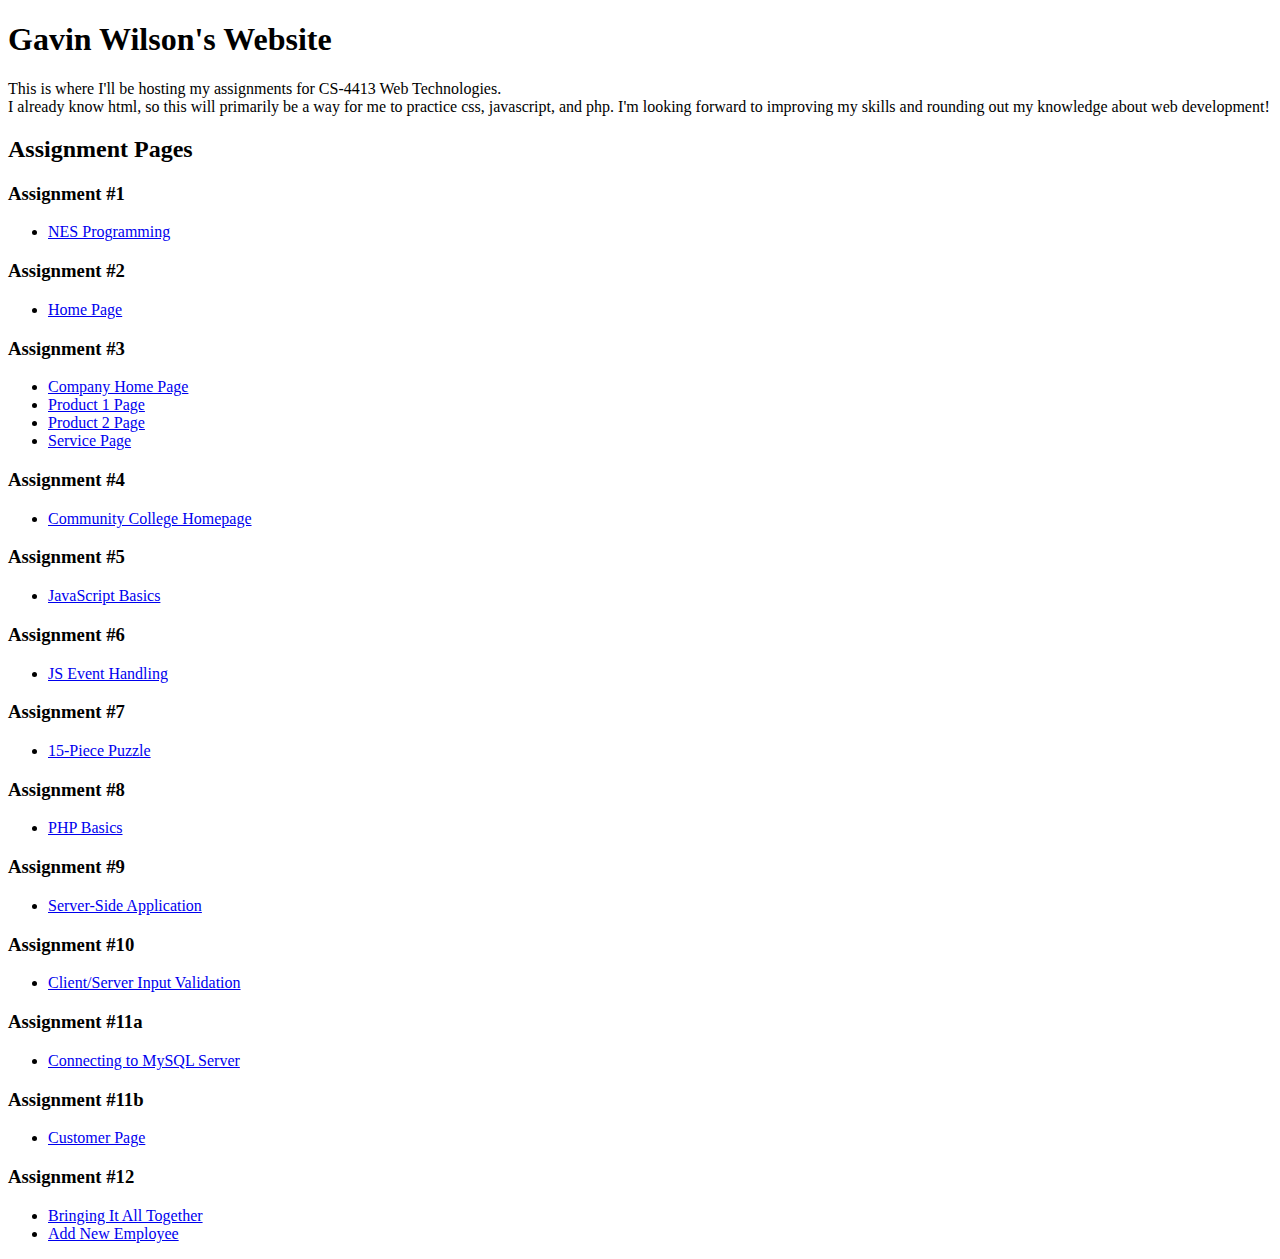
<file: Personal Website/html/index.html>
<!DOCTYPE html>
<html lang="en-US">
  <head>
    <meta charset="utf-8"/>
    <meta name="author" content="Gavin Wilson"/>
    <meta name="description" content="My website's home page"/>
    <title>Gavin Wilson - sch748</title>
  </head>
  <body>
    <h1>Gavin Wilson's Website</h1>
    <p>
      This is where I'll be hosting my assignments for CS-4413 Web Technologies.<br/>
      I already know html, so this will primarily be a way for me to practice css, javascript, and php.
      I'm looking forward to improving my skills and rounding out my knowledge about web development!
    </p>
    <h2>Assignment Pages</h2>
    <h3>Assignment #1</h3>
    <ul>
      <li><a href="hw01/index.html">NES Programming</a></li>
    </ul>
    <h3>Assignment #2</h3>
    <ul>
      <li><a href="index.html">Home Page</a></li>
    </ul>
    <h3>Assignment #3</h3>
    <ul>
      <li><a href="hw03/index.html">Company Home Page</a></li>
      <li><a href="hw03/products/wingcapos/index.html">Product 1 Page</a></li>
      <li><a href="hw03/products/mserieshw/index.html">Product 2 Page</a></li>
      <li><a href="hw03/services/consulting/index.html">Service Page</a></li>
    </ul>
    <h3>Assignment #4</h3>
    <ul>
      <li><a href="hw04/index.html">Community College Homepage</a></li>
    </ul>
    <h3>Assignment #5</h3>
    <ul>
      <li><a href="hw05/index.html">JavaScript Basics</a></li>
    </ul>
    <h3>Assignment #6</h3>
    <ul>
      <li><a href="hw06/index.html">JS Event Handling</a></li>
    </ul>
    <h3>Assignment #7</h3>
    <ul>
      <li><a href="hw07/index.html">15-Piece Puzzle</a></li>
    </ul>
    <h3>Assignment #8</h3>
    <ul>
      <li><a href="hw08/index.php">PHP Basics</a></li>
    </ul>
    <h3>Assignment #9</h3>
    <ul>
      <li><a href="hw09/index.php">Server-Side Application</a></li>
    </ul>
    <h3>Assignment #10</h3>
    <ul>
      <li><a href="hw10/index.php">Client/Server Input Validation</a></li>
    </ul>
    <h3>Assignment #11a</h3>
    <ul>
      <li><a href="hw11/partone.php">Connecting to MySQL Server</a></li>
    </ul>
    <h3>Assignment #11b</h3>
    <ul>
      <li><a href="hw11/index.php">Customer Page</a></li>
    </ul>
    <h3>Assignment #12</h3>
    <ul>
      <li><a href="hw12/index.php">Bringing It All Together</a></li>
      <li><a href="hw12/new.php">Add New Employee</a></li>
    </ul>
  </body>
</html>
</file>
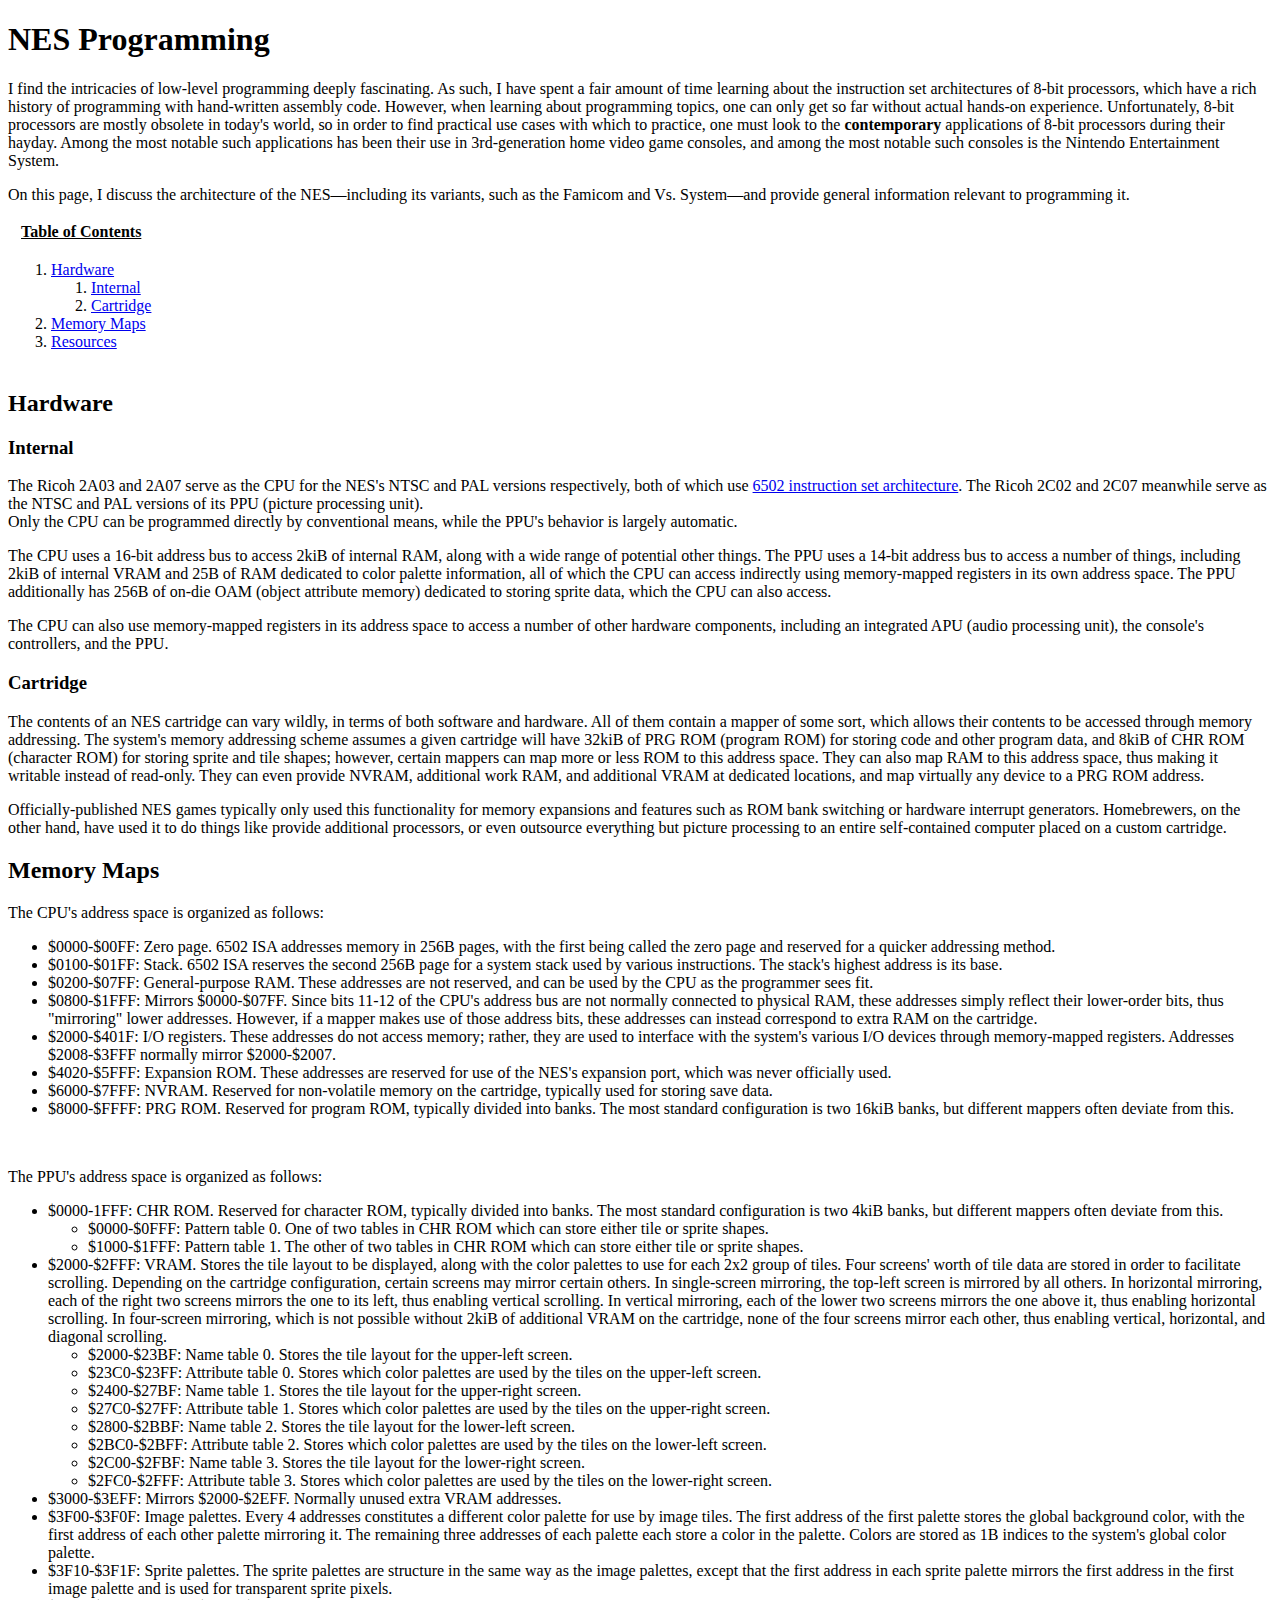
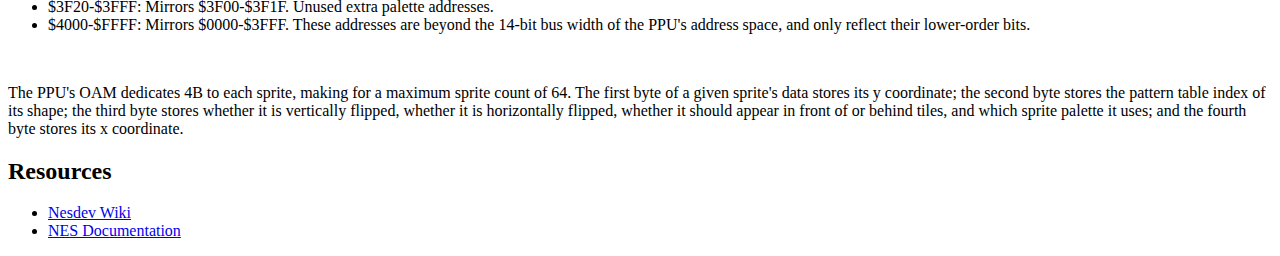
<file: Personal Website/html/hw01/index.html>
<!DOCTYPE html>
<html lang="en-US">
  <head>
    <meta charset="utf-8"/>
    <meta name="author" content="Gavin Wilson"/>
    <meta name="description" content="A webpage about Nintendo Entertainment System programming"/>
    <meta name="keywords" content="NES, Famicom, 8-bit, programming, games"/>
    <title>NES Programming</title>
  </head>
  <body>
    <h1>NES Programming</h1>
    <p>I find the intricacies of low-level programming deeply fascinating. As such, I have spent a fair amount of time learning about the instruction set architectures of 8-bit processors, which have a rich history of programming with hand-written assembly code. However, when learning about programming topics, one can only get so far without actual hands-on experience. Unfortunately, 8-bit processors are mostly obsolete in today's world, so in order to find practical use cases with which to practice, one must look to the <b>contemporary</b> applications of 8-bit processors during their hayday. Among the most notable such applications has been their use in 3rd-generation home video game consoles, and among the most notable such consoles is the Nintendo Entertainment System.</p>
    <p>On this page, I discuss the architecture of the NES—including its variants, such as the Famicom and Vs. System—and provide general information relevant to programming it.</p>
    <table>
      <tr>
        <th><u>Table of Contents</u></th>
      </tr>
      <tr>
        <td>
          <ol>
            <li>
              <a href="#hardware">Hardware</a>
              <ol>
                <li>
                  <a href="#internal">Internal</a>
                </li>
                <li>
                  <a href="#cartridge">Cartridge</a>
                </li>
              </ol>
            </li>
            <li>
              <a href="#memory_maps">Memory Maps</a>
            </li>
            <li>
              <a href="#resources">Resources</a>
            </li>
          </ol>
        </td>
      </tr>
    </table>
    <h2 id="hardware">Hardware</h2>
    <h3 id="internal">Internal</h3>
    <p>The Ricoh 2A03 and 2A07 serve as the CPU for the NES's NTSC and PAL versions respectively, both of which use <a href="https://www.wikipedia.org/wiki/MOS_Technology_6502">6502 instruction set architecture</a>. The Ricoh 2C02 and 2C07 meanwhile serve as the NTSC and PAL versions of its PPU (picture processing unit).<br/>Only the CPU can be programmed directly by conventional means, while the PPU's behavior is largely automatic.</p>
    <p>The CPU uses a 16-bit address bus to access 2kiB of internal RAM, along with a wide range of potential other things. The PPU uses a 14-bit address bus to access a number of things, including 2kiB of internal VRAM and 25B of RAM dedicated to color palette information, all of which the CPU can access indirectly using memory-mapped registers in its own address space. The PPU additionally has 256B of on-die OAM (object attribute memory) dedicated to storing sprite data, which the CPU can also access.</p>
    <p>The CPU can also use memory-mapped registers in its address space to access a number of other hardware components, including an integrated APU (audio processing unit), the console's controllers, and the PPU.</p>
    <h3 id="cartridge">Cartridge</h3>
    <p>The contents of an NES cartridge can vary wildly, in terms of both software and hardware. All of them contain a mapper of some sort, which allows their contents to be accessed through memory addressing. The system's memory addressing scheme assumes a given cartridge will have 32kiB of PRG ROM (program ROM) for storing code and other program data, and 8kiB of CHR ROM (character ROM) for storing sprite and tile shapes; however, certain mappers can map more or less ROM to this address space. They can also map RAM to this address space, thus making it writable instead of read-only. They can even provide NVRAM, additional work RAM, and additional VRAM at dedicated locations, and map virtually any device to a PRG ROM address.</p>
    <p>Officially-published NES games typically only used this functionality for memory expansions and features such as ROM bank switching or hardware interrupt generators. Homebrewers, on the other hand, have used it to do things like provide additional processors, or even outsource everything but picture processing to an entire self-contained computer placed on a custom cartridge.</p>
    <h2 id="memory_maps">Memory Maps</h2>
    <p>The CPU's address space is organized as follows:</p>
    <ul>
      <li>$0000-$00FF: Zero page. 6502 ISA addresses memory in 256B pages, with the first being called the zero page and reserved for a quicker addressing method.</li>
      <li>$0100-$01FF: Stack. 6502 ISA reserves the second 256B page for a system stack used by various instructions. The stack's highest address is its base.</li>
      <li>$0200-$07FF: General-purpose RAM. These addresses are not reserved, and can be used by the CPU as the programmer sees fit.</li>
      <li>$0800-$1FFF: Mirrors $0000-$07FF. Since bits 11-12 of the CPU's address bus are not normally connected to physical RAM, these addresses simply reflect their lower-order bits, thus "mirroring" lower addresses. However, if a mapper makes use of those address bits, these addresses can instead correspond to extra RAM on the cartridge.</li>
      <li>$2000-$401F: I/O registers. These addresses do not access memory; rather, they are used to interface with the system's various I/O devices through memory-mapped registers. Addresses $2008-$3FFF normally mirror $2000-$2007.</li>
      <li>$4020-$5FFF: Expansion ROM. These addresses are reserved for use of the NES's expansion port, which was never officially used.</li>
      <li>$6000-$7FFF: NVRAM. Reserved for non-volatile memory on the cartridge, typically used for storing save data.</li>
      <li>$8000-$FFFF: PRG ROM. Reserved for program ROM, typically divided into banks. The most standard configuration is two 16kiB banks, but different mappers often deviate from this.</li>
    </ul>
    <br/>
    <p>The PPU's address space is organized as follows:</p>
    <ul>
      <li>$0000-1FFF: CHR ROM. Reserved for character ROM, typically divided into banks. The most standard configuration is two 4kiB banks, but different mappers often deviate from this.
        <ul>
          <li>$0000-$0FFF: Pattern table 0. One of two tables in CHR ROM which can store either tile or sprite shapes.</li>
          <li>$1000-$1FFF: Pattern table 1. The other of two tables in CHR ROM which can store either tile or sprite shapes.</li>
        </ul>
      </li>
      <li>$2000-$2FFF: VRAM. Stores the tile layout to be displayed, along with the color palettes to use for each 2x2 group of tiles. Four screens' worth of tile data are stored in order to facilitate scrolling. Depending on the cartridge configuration, certain screens may mirror certain others. In single-screen mirroring, the top-left screen is mirrored by all others. In horizontal mirroring, each of the right two screens mirrors the one to its left, thus enabling vertical scrolling. In vertical mirroring, each of the lower two screens mirrors the one above it, thus enabling horizontal scrolling. In four-screen mirroring, which is not possible without 2kiB of additional VRAM on the cartridge, none of the four screens mirror each other, thus enabling vertical, horizontal, and diagonal scrolling.
        <ul>
          <li>$2000-$23BF: Name table 0. Stores the tile layout for the upper-left screen.</li>
          <li>$23C0-$23FF: Attribute table 0. Stores which color palettes are used by the tiles on the upper-left screen.</li>
          <li>$2400-$27BF: Name table 1. Stores the tile layout for the upper-right screen.</li>
          <li>$27C0-$27FF: Attribute table 1. Stores which color palettes are used by the tiles on the upper-right screen.</li>
          <li>$2800-$2BBF: Name table 2. Stores the tile layout for the lower-left screen.</li>
          <li>$2BC0-$2BFF: Attribute table 2. Stores which color palettes are used by the tiles on the lower-left screen.</li>
          <li>$2C00-$2FBF: Name table 3. Stores the tile layout for the lower-right screen.</li>
          <li>$2FC0-$2FFF: Attribute table 3. Stores which color palettes are used by the tiles on the lower-right screen.</li>
        </ul>
      </li>
      <li>$3000-$3EFF: Mirrors $2000-$2EFF. Normally unused extra VRAM addresses.</li>
      <li>$3F00-$3F0F: Image palettes. Every 4 addresses constitutes a different color palette for use by image tiles. The first address of the first palette stores the global background color, with the first address of each other palette mirroring it. The remaining three addresses of each palette each store a color in the palette. Colors are stored as 1B indices to the system's global color palette.</li>
      <li>$3F10-$3F1F: Sprite palettes. The sprite palettes are structure in the same way as the image palettes, except that the first address in each sprite palette mirrors the first address in the first image palette and is used for transparent sprite pixels.</li>
      <li>$3F20-$3FFF: Mirrors $3F00-$3F1F. Unused extra palette addresses.</li>
      <li>$4000-$FFFF: Mirrors $0000-$3FFF. These addresses are beyond the 14-bit bus width of the PPU's address space, and only reflect their lower-order bits.</li>
    </ul>
    <br/>
    <p>The PPU's OAM dedicates 4B to each sprite, making for a maximum sprite count of 64. The first byte of a given sprite's data stores its y coordinate; the second byte stores the pattern table index of its shape; the third byte stores whether it is vertically flipped, whether it is horizontally flipped, whether it should appear in front of or behind tiles, and which sprite palette it uses; and the fourth byte stores its x coordinate.</p>
    <h2 id="resources">Resources</h2>
    <ul>
      <li>
        <a href="https://www.nesdev.org/wiki/Nesdev_Wiki">Nesdev Wiki</a>
      </li>
      <li>
        <a href="https://www.nesdev.org/NESDoc.pdf">NES Documentation</a>
      </li>
    </ul>
  </body>
</html>
</file>
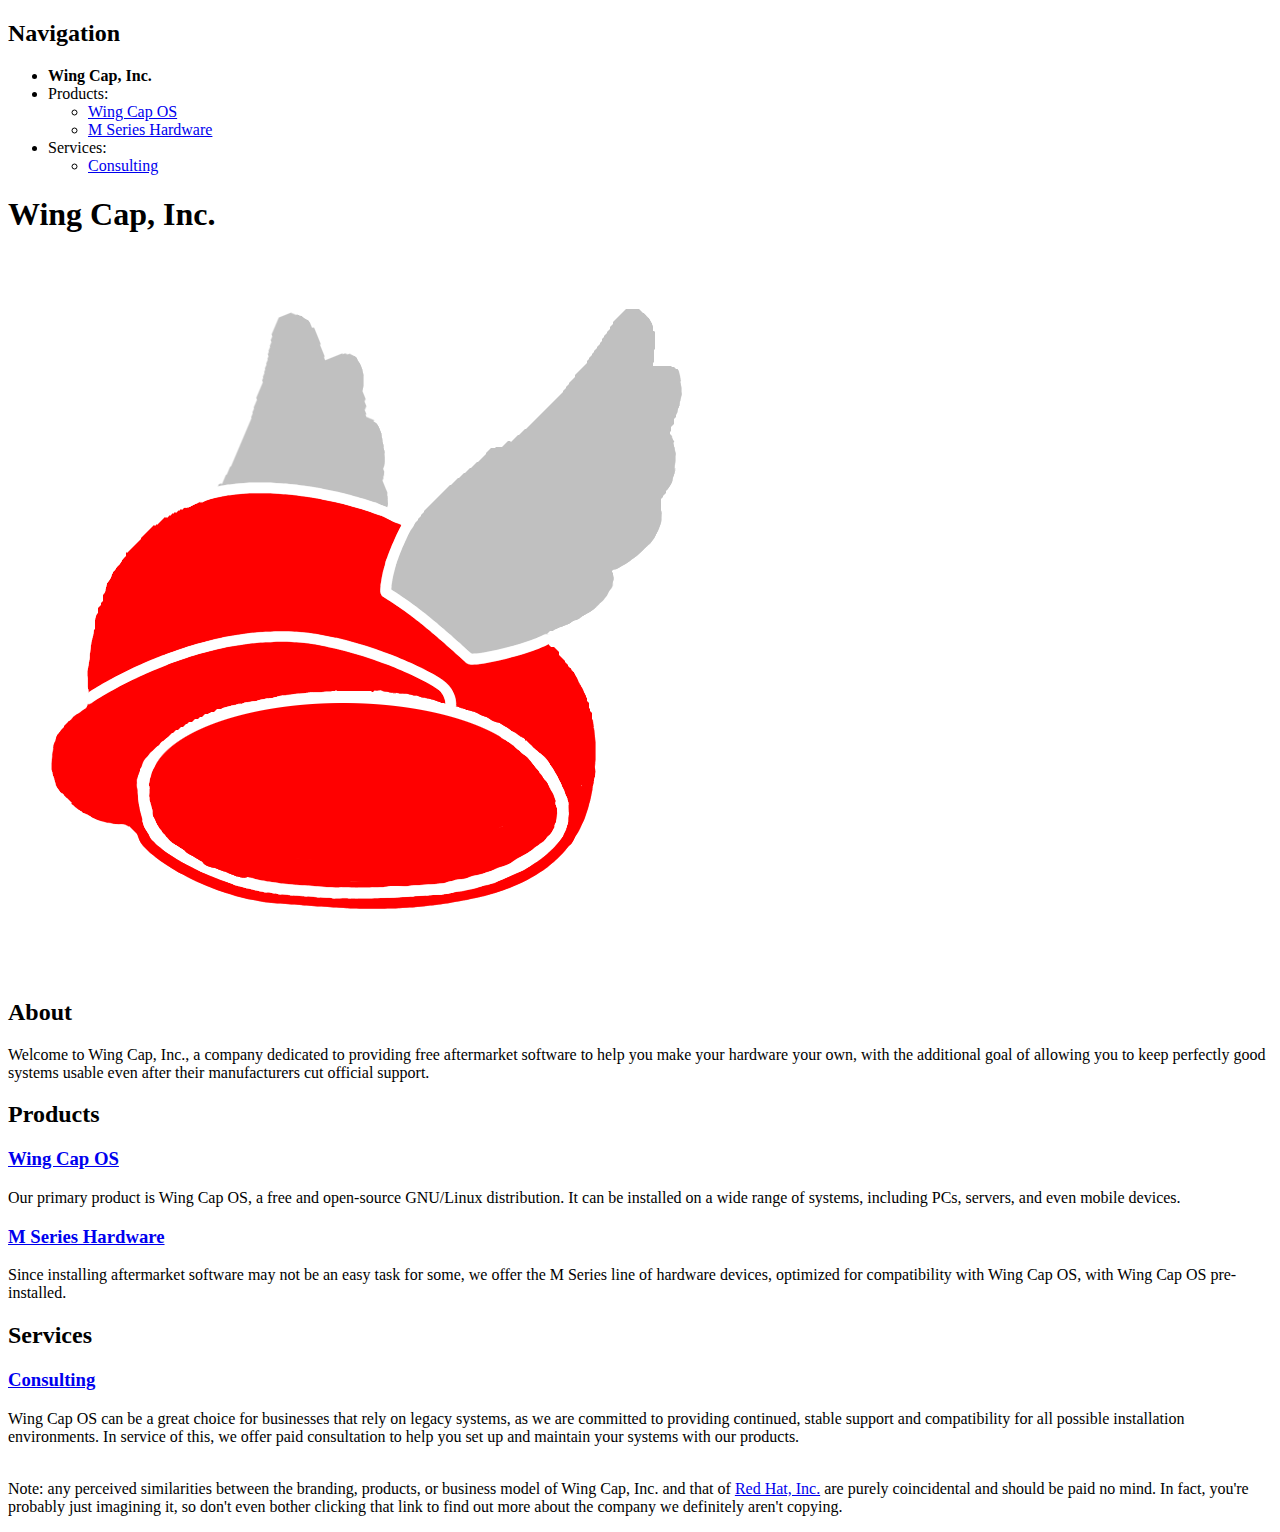
<file: Personal Website/html/hw03/index.html>
<!DOCTYPE html>
<html lang="en-US">
  <head>
    <meta charset="utf-8"/>
    <meta name="author" content="Gavin Wilson"/>
    <meta name="description" content="The home page for Wing Cap, Inc."/>
    <title>Wing Cap, Inc.</title>
  </head>
  <body>
    <h2>Navigation</h2>
    <ul>
      <li><b>Wing Cap, Inc.</b></li>
      <li>
        Products:
        <ul>
          <li><a href="products/wingcapos/">Wing Cap OS</a></li>
          <li><a href="products/mserieshw/">M Series Hardware</a></li>
        </ul>
      </li>
      <li>
        Services:
        <ul>
          <li><a href="services/consulting/">Consulting</a></li>
        </ul>
      </li>
    </ul>
    <h1>Wing Cap, Inc.</h1>
    <img src="images/wingcapinc.png" alt="The logo for Wing Cap, Inc., a red stencil of a newsboy cap with wings"/>
    <h2>About</h2>
    <p>
    Welcome to Wing Cap, Inc., a company dedicated to providing free aftermarket software
    to help you make your hardware your own, with the additional goal of allowing you to
    keep perfectly good systems usable even after their manufacturers cut official
    support.
    </p>
    <h2>Products</h2>
    <h3><a href="products/wingcapos/">Wing Cap OS</a></h3>
    <p>
    Our primary product is Wing Cap OS, a free and open-source GNU/Linux distribution.
    It can be installed on a wide range of systems, including PCs, servers, and even
    mobile devices.
    </p>
    <h3><a href="products/mserieshw/">M Series Hardware</a></h3>
    <p>
    Since installing aftermarket software may not be an easy task for some, we offer the M
    Series line of hardware devices, optimized for compatibility with Wing Cap OS, with
    Wing Cap OS pre-installed.
    </p>
    <h2>Services</h2>
    <h3><a href="services/consulting/">Consulting</a></h3>
    <p>
    Wing Cap OS can be a great choice for businesses that rely on legacy systems, as we
    are committed to providing continued, stable support and compatibility for all
    possible installation environments. In service of this, we offer paid consultation to
    help you set up and maintain your systems with our products.
    </p>
    <p>
    <br/>
    Note: any perceived similarities between the branding, products, or business model of
    Wing Cap, Inc. and that of <a href="https://www.youtube.com/watch?v=dQw4w9WgXcQ"
    target="_blank">Red Hat, Inc.</a> are purely coincidental and should be paid no mind.
    In fact, you're probably just imagining it, so don't even bother clicking that link to
    find out more about the company we definitely aren't copying.
    </p>
    <!--
      Clarification: the company is very defensive about their unoriginality (I made up
      Wing Cap based on Red Hat with a few elements of a project called postmarketOS
      sprinkled in) and wants to mess with those who would compare them to others; the
      external page linked above is of relevance to the company in that it fulfills this
      purpose.
    -->
  </body>
</html>
</file>
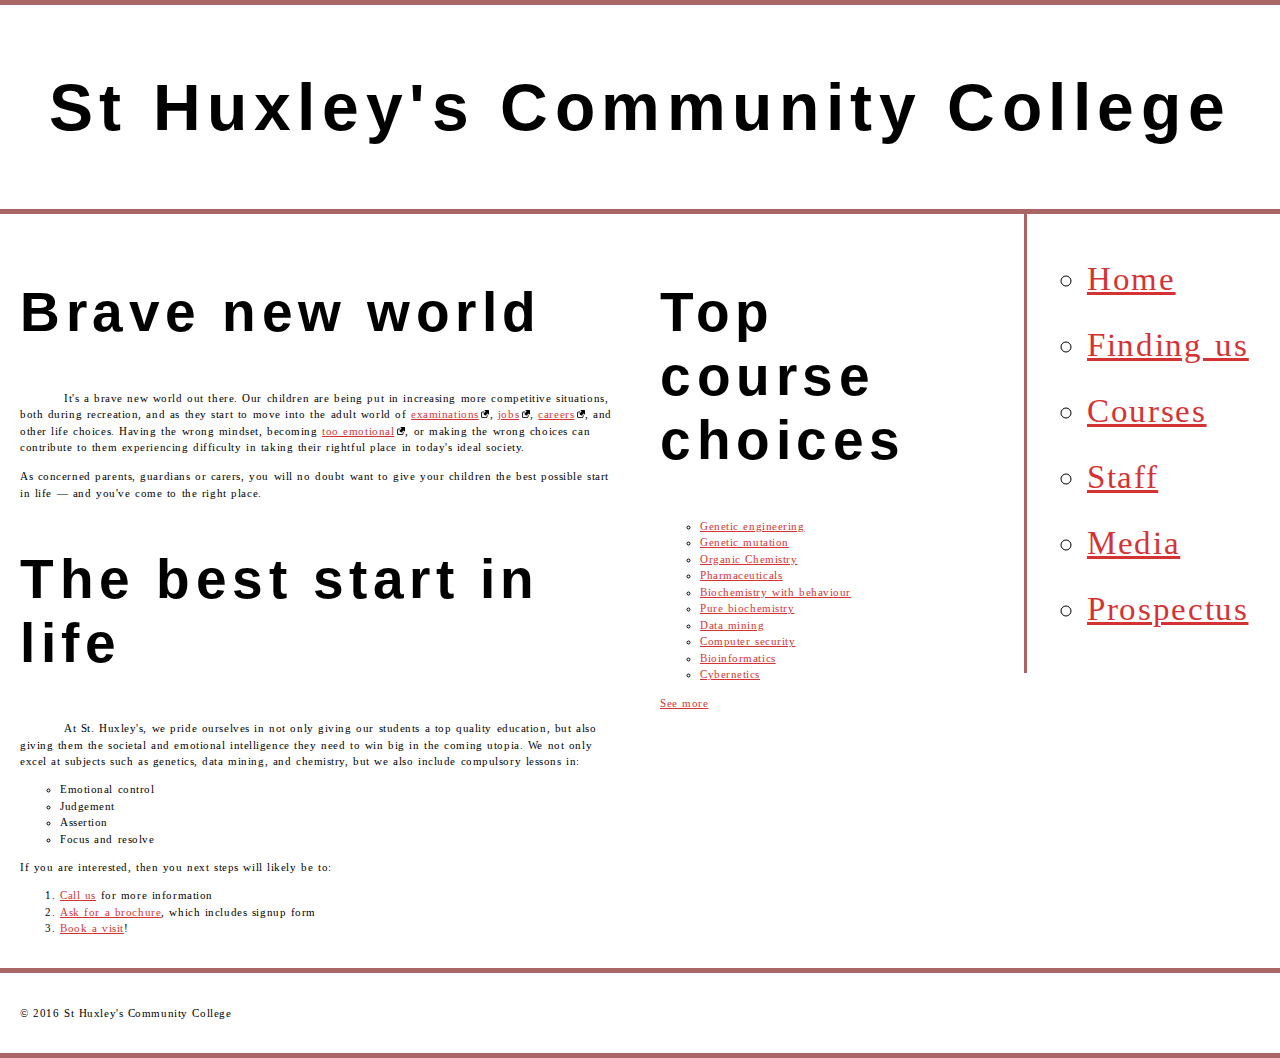
<file: Personal Website/html/hw04/index.html>
<!DOCTYPE html>
<html lang="en-US">
  <head>
    <meta charset="utf-8">
    <meta name="viewport" content="width=device-width">
    <title>St Huxley's Community College</title>
    <link href="style.css" type="text/css" rel="stylesheet">
  </head>
  <body>

  <header>
    <h1>St Huxley's Community College</h1>
  </header>

  <section>
      <h2>Brave new world</h2>

      <p>It's a brave new world out there. Our children are being put in increasing more competitive situations, both during recreation, and as they start to move into the adult world of <a href="https://en.wikipedia.org/wiki/Examination">examinations</a>, <a href="https://en.wikipedia.org/wiki/Jobs">jobs</a>, <a href="https://en.wikipedia.org/wiki/Career">careers</a>, and other life choices. Having the wrong mindset, becoming <a href="https://en.wikipedia.org/wiki/Emotion">too emotional</a>, or making the wrong choices can contribute to them experiencing difficulty in taking their rightful place in today's ideal society.</p>

      <p>As concerned parents, guardians or carers, you will no doubt want to give your children the best possible start in life — and you've come to the right place.</p>

      <h2>The best start in life</h2>

      <p>At St. Huxley's, we pride ourselves in not only giving our students a top quality education, but also giving them the societal and emotional intelligence they need to win big in the coming utopia. We not only excel at subjects such as genetics, data mining, and chemistry, but we also include compulsory lessons in:</p>

      <ul>
        <li>Emotional control</li>
        <li>Judgement</li>
        <li>Assertion</li>
        <li>Focus and resolve</li>
      </ul>

      <p>If you are interested, then you next steps will likely be to:</p>
      
      <ol>
        <li><a href="#">Call us</a> for more information</li>
        <li><a href="#">Ask for a brochure</a>, which includes signup form</li>
        <li><a href="#">Book a visit</a>!</li>
      </ol>
  </section>

  <aside>

    <h2>Top course choices</h2>

    <ul>
      <li><a href="#">Genetic engineering</a></li>
      <li><a href="#">Genetic mutation</a></li>
      <li><a href="#">Organic Chemistry</a></li>
      <li><a href="#">Pharmaceuticals</a></li>
      <li><a href="#">Biochemistry with behaviour</a></li>
      <li><a href="#">Pure biochemistry</a></li>
      <li><a href="#">Data mining</a></li>
      <li><a href="#">Computer security</a></li>
      <li><a href="#">Bioinformatics</a></li>
      <li><a href="#">Cybernetics</a></li>
    </ul>

    <p><a href="#">See more</a></p>

  </aside>

  <nav>

    <ul>
      <li><a href="#">Home</a></li>
      <li><a href="#">Finding us</a></li>
      <li><a href="#">Courses</a></li>
      <li><a href="#">Staff</a></li>
      <li><a href="#">Media</a></li>
      <li><a href="#">Prospectus</a></li>
    </ul>

  </nav>

  <footer>

    <p>&copy; 2016 St Huxley's Community College</p>

  </footer>

  </body>
</html>
</file>
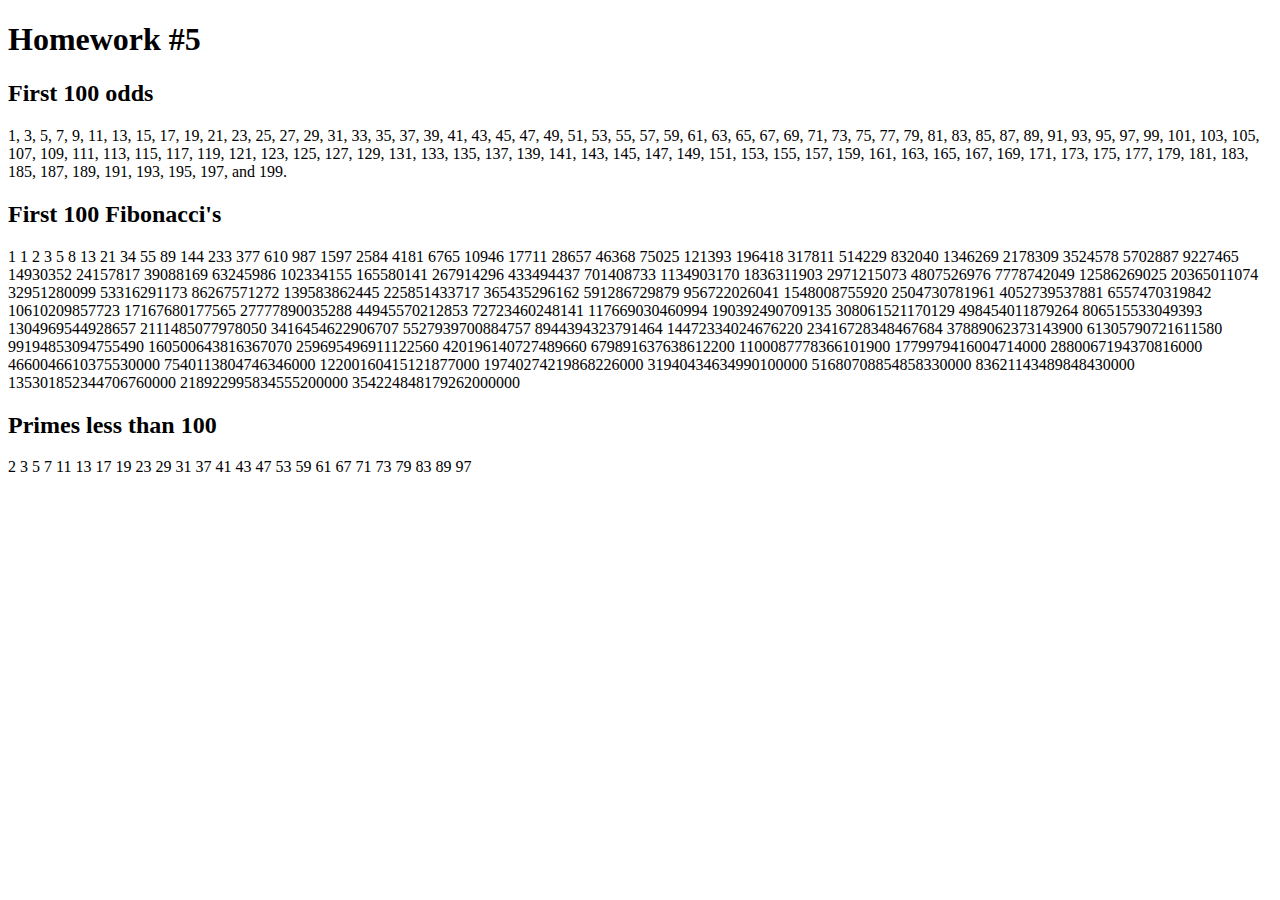
<file: Personal Website/html/hw05/index.html>
<!DOCTYPE html>
<html>
  <head>
    <title>Homework #5</title>
  </head>
  <body>
    <h1>Homework #5</h1>
    <h2>First 100 odds</h2>
    <p id="odds"></p>
    <h2>First 100 Fibonacci's</h2>
    <p id="fibo"></p>
    <h2>Primes less than 100</h2>
    <p id="primes"></p>
    <script src="hw05.js"></script>
  </body>
</html>
</file>
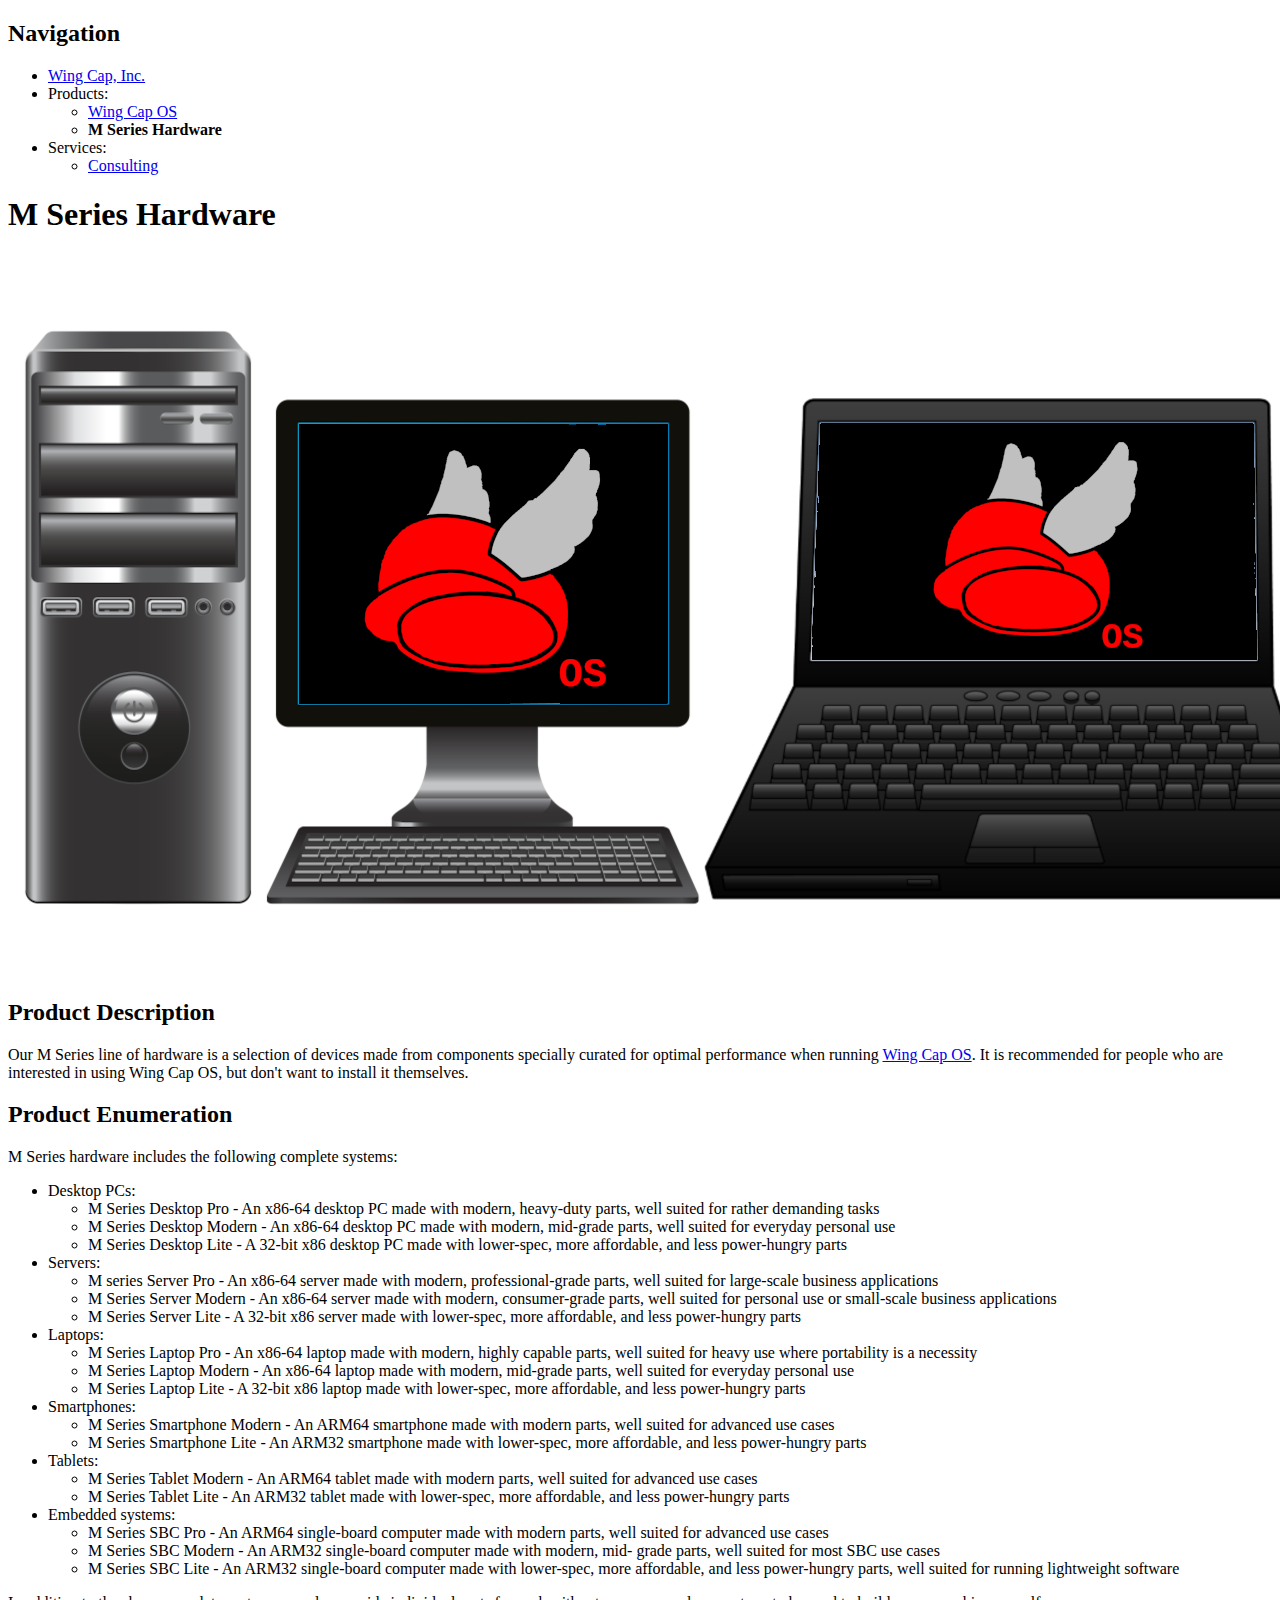
<file: Personal Website/html/hw03/products/mserieshw/index.html>
<!DOCTYPE html>
<html lang="en-US">
  <head>
    <meta charset="utf-8"/>
    <meta name="author" content="Gavin Wilson"/>
    <meta name="description" content="A page providing information about the M Series line of hardware"/>
    <title>M Series Hardware</title>
  </head>
  <body>
    <h2>Navigation</h2>
    <ul>
      <li><a href="../../">Wing Cap, Inc.</a></li>
      <li>
        Products:
        <ul>
          <li><a href="../wingcapos/">Wing Cap OS</a></li>
          <li><b>M Series Hardware</b></li>
        </ul>
      </li>
      <li>
        Services:
        <ul>
          <li><a href="../../services/consulting/">Consulting</a></li>
        </ul>
      </li>
    </ul>
    <h1>M Series Hardware</h1>
    <img src="../../images/mserieshw.png" alt="An M Series desktop PC (left), laptop (center), and smartphone (right) each displaying the Wing Cap OS logo on its screen."/>
    <h2>Product Description</h2>
    <p>
    Our M Series line of hardware is a selection of devices made from components specially
    curated for optimal performance when running <a href="../wingcapos/">Wing Cap OS</a>.
    It is recommended for people who are interested in using Wing Cap OS, but don't want
    to install it themselves.
    </p>
    <h2>Product Enumeration</h2>
    <p>M Series hardware includes the following complete systems:</p>
    <ul>
      <li>
        Desktop PCs:
        <ul>
          <li>
            M Series Desktop Pro - An x86-64 desktop PC made with modern, heavy-duty
            parts, well suited for rather demanding tasks
          </li>
          <li>
            M Series Desktop Modern - An x86-64 desktop PC made with modern, mid-grade
            parts, well suited for everyday personal use
          </li>
          <li>
            M Series Desktop Lite - A 32-bit x86 desktop PC made with lower-spec, more
            affordable, and less power-hungry parts
          </li>
        </ul>
      </li>
      <li>
        Servers:
        <ul>
          <li>
            M series Server Pro - An x86-64 server made with modern, professional-grade
            parts, well suited for large-scale business applications
          </li>
          <li>
            M Series Server Modern - An x86-64 server made with modern, consumer-grade
            parts, well suited for personal use or small-scale business applications
          </li>
          <li>
            M Series Server Lite - A 32-bit x86 server made with lower-spec, more
            affordable, and less power-hungry parts
          </li>
        </ul>
      </li>
      <li>
        Laptops:
        <ul>
          <li>
            M Series Laptop Pro - An x86-64 laptop made with modern, highly capable parts,
            well suited for heavy use where portability is a necessity
          </li>
          <li>
            M Series Laptop Modern - An x86-64 laptop made with modern, mid-grade parts,
            well suited for everyday personal use
          </li>
          <li>
            M Series Laptop Lite - A 32-bit x86 laptop made with lower-spec, more
            affordable, and less power-hungry parts
          </li>
        </ul>
      </li>
      <li>
        Smartphones:
        <ul>
          <li>
            M Series Smartphone Modern - An ARM64 smartphone made with modern parts, well
            suited for advanced use cases
          </li>
          <li>
            M Series Smartphone Lite - An ARM32 smartphone made with lower-spec, more
            affordable, and less power-hungry parts
          </li>
        </ul>
      </li>
      <li>
        Tablets:
        <ul>
          <li>
            M Series Tablet Modern - An ARM64 tablet made with modern parts, well suited
            for advanced use cases
          </li>
          <li>
            M Series Tablet Lite - An ARM32 tablet made with lower-spec, more affordable,
            and less power-hungry parts
          </li>
        </ul>
      </li>
      <li>
        Embedded systems:
        <ul>
          <li>
            M Series SBC Pro - An ARM64 single-board computer made with modern parts,
            well suited for advanced use cases
          </li>
          <li>
            M Series SBC Modern - An ARM32 single-board computer made with modern, mid-
            grade parts, well suited for most SBC use cases
          </li>
          <li>
            M Series SBC Lite - An ARM32 single-board computer made with lower-spec, more
            affordable, and less power-hungry parts, well suited for running lightweight
            software
          </li>
        </ul>
      </li>
    </ul>
    <p>
    In addition to the above complete systems, we also provide individual parts for each,
    either to serve as replacements or to be used to build a new machine oneself.
    </p>
  </body>
</html>
</file>
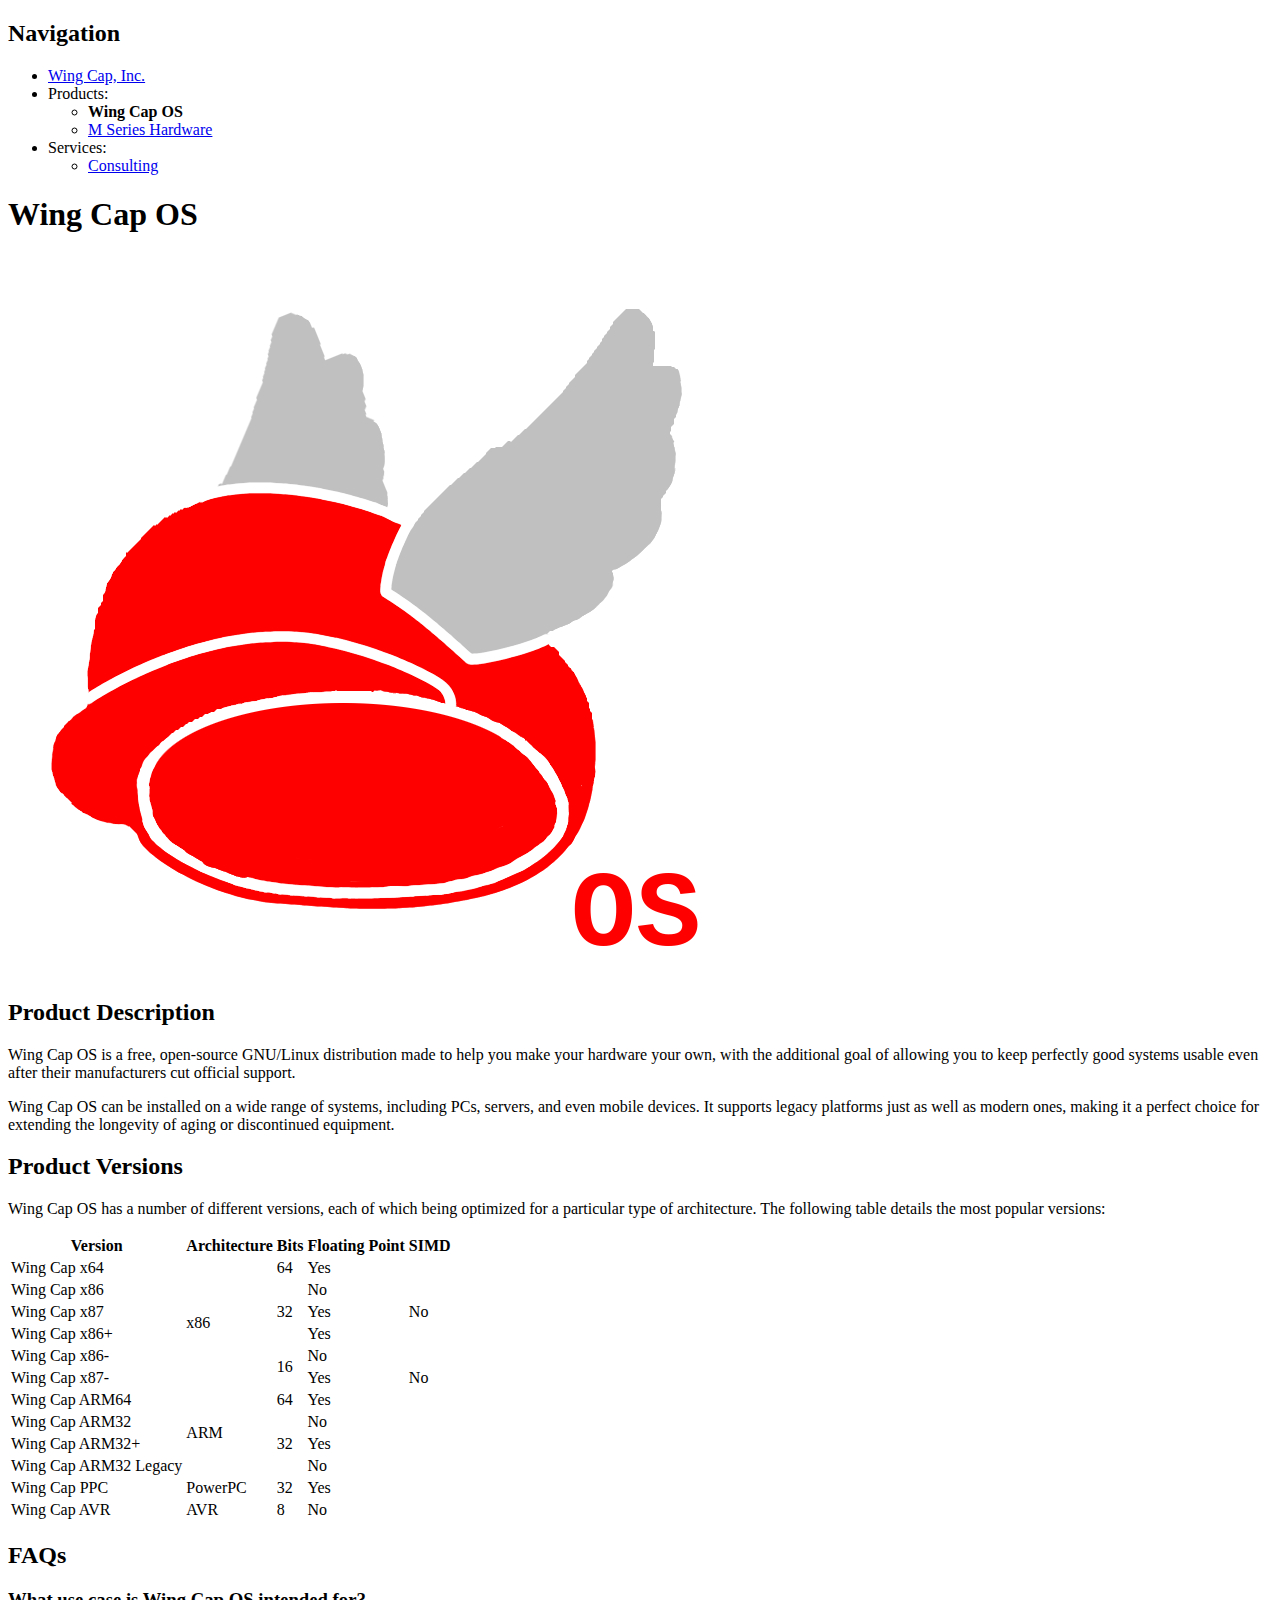
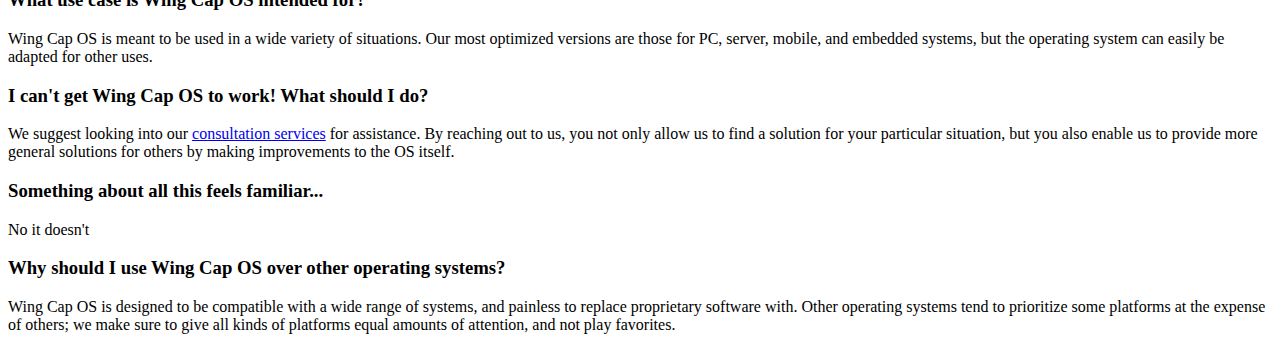
<file: Personal Website/html/hw03/products/wingcapos/index.html>
<!DOCTYPE html>
<html lang="en-US">
  <head>
    <meta charset="utf-8"/>
    <meta name="author" content="Gavin Wilson"/>
    <meta name="description" content="A page providing information about Wing Cap OS"/>
    <title>Wing Cap OS</title>
  </head>
  <body>
    <h2>Navigation</h2>
    <ul>
      <li><a href="../../">Wing Cap, Inc.</a></li>
      <li>
        Products:
        <ul>
          <li><b>Wing Cap OS</b></li>
          <li><a href="../mserieshw/">M Series Hardware</a></li>
        </ul>
      </li>
      <li>
        Services:
        <ul>
          <li><a href="../../services/consulting/">Consulting</a></li>
        </ul>
      </li>
    </ul>
    <h1>Wing Cap OS</h1>
    <img src="../../images/wingcapos.png" alt="The logo for Wing Cap OS, a red stencil of a newsboy cap with wings, with the letters &quot;OS&quot; at the bottom-right"/>
    <h2>Product Description</h2>
    <p>
    Wing Cap OS is a free, open-source GNU/Linux distribution made to help you make your
    hardware your own, with the additional goal of allowing you to keep perfectly good
    systems usable even after their manufacturers cut official support.
    </p>
    <p>
    Wing Cap OS can be installed on a wide range of systems, including PCs, servers, and
    even mobile devices. It supports legacy platforms just as well as modern ones, making
    it a perfect choice for extending the longevity of aging or discontinued equipment.
    </p>
    <h2>Product Versions</h2>
    <p>
    Wing Cap OS has a number of different versions, each of which being optimized for a
    particular type of architecture. The following table details the most popular
    versions:
    </p>
    <table>
      <thead>
        <tr>
          <th>Version</td>
          <th>Architecture</td>
          <th>Bits</td>
          <th>Floating Point</td>
          <th>SIMD</td>
        </tr>
      </thead>
      <tbody>
        <tr>
          <td>Wing Cap x64</td>
          <td rowspan="6">x86</td>
          <td>64</td>
          <td colspan="2">Yes</td>
        </tr>
        <tr>
          <td>Wing Cap x86</td>
          <td rowspan="3">32</td>
          <td colspan="2">No</td>
        </tr>
        <tr>
          <td>Wing Cap x87</td>
          <td>Yes</td>
          <td>No</td>
        </tr>
        <tr>
          <td>Wing Cap x86+</td>
          <td colspan="2">Yes</td>
        </tr>
        <tr>
          <td>Wing Cap x86-</td>
          <td rowspan="2">16</td>
          <td colspan="2">No</td>
        </tr>
        <tr>
          <td>Wing Cap x87-</td>
          <td>Yes</td>
          <td>No</td>
        </tr>
        <tr>
          <td>Wing Cap ARM64</td>
          <td rowspan="4">ARM</td>
          <td>64</td>
          <td colspan="2">Yes</td>
        </tr>
        <tr>
          <td>Wing Cap ARM32</td>
          <td rowspan="3">32</td>
          <td colspan="2">No</td>
        </tr>
        <tr>
          <td>Wing Cap ARM32+</td>
          <td colspan="2">Yes</td>
        </tr>
        <tr>
          <td>Wing Cap ARM32 Legacy</td>
          <td colspan="2">No</td>
        </tr>
        <tr>
          <td>Wing Cap PPC</td>
          <td>PowerPC</td>
          <td>32</td>
          <td colspan="2">Yes</td>
        </tr>
        <tr>
          <td>Wing Cap AVR</td>
          <td>AVR</td>
          <td>8</td>
          <td colspan="2">No</td>
        </tr>
      </tbody>
    </table>
    <h2>FAQs</h2>
    <h3>What use case is Wing Cap OS intended for?</h3>
    <p>
    Wing Cap OS is meant to be used in a wide variety of situations. Our most optimized
    versions are those for PC, server, mobile, and embedded systems, but the operating
    system can easily be adapted for other uses.
    </p>
    <h3>I can't get Wing Cap OS to work! What should I do?</h3>
    <p>
    We suggest looking into our <a href="../../services/consulting/">consultation
    services</a> for assistance. By reaching out to us, you not only allow us to find a
    solution for your particular situation, but you also enable us to provide more general
    solutions for others by making improvements to the OS itself.
    </p>
    <h3>Something about all this feels familiar...</h3>
    <p>No it doesn't</p>
    <h3>Why should I use Wing Cap OS over other operating systems?</h3>
    <p>
    Wing Cap OS is designed to be compatible with a wide range of systems, and painless
    to replace proprietary software with. Other operating systems tend to prioritize some
    platforms at the expense of others; we make sure to give all kinds of platforms equal
    amounts of attention, and not play favorites.
    </p>
  </body>
</html>
</file>
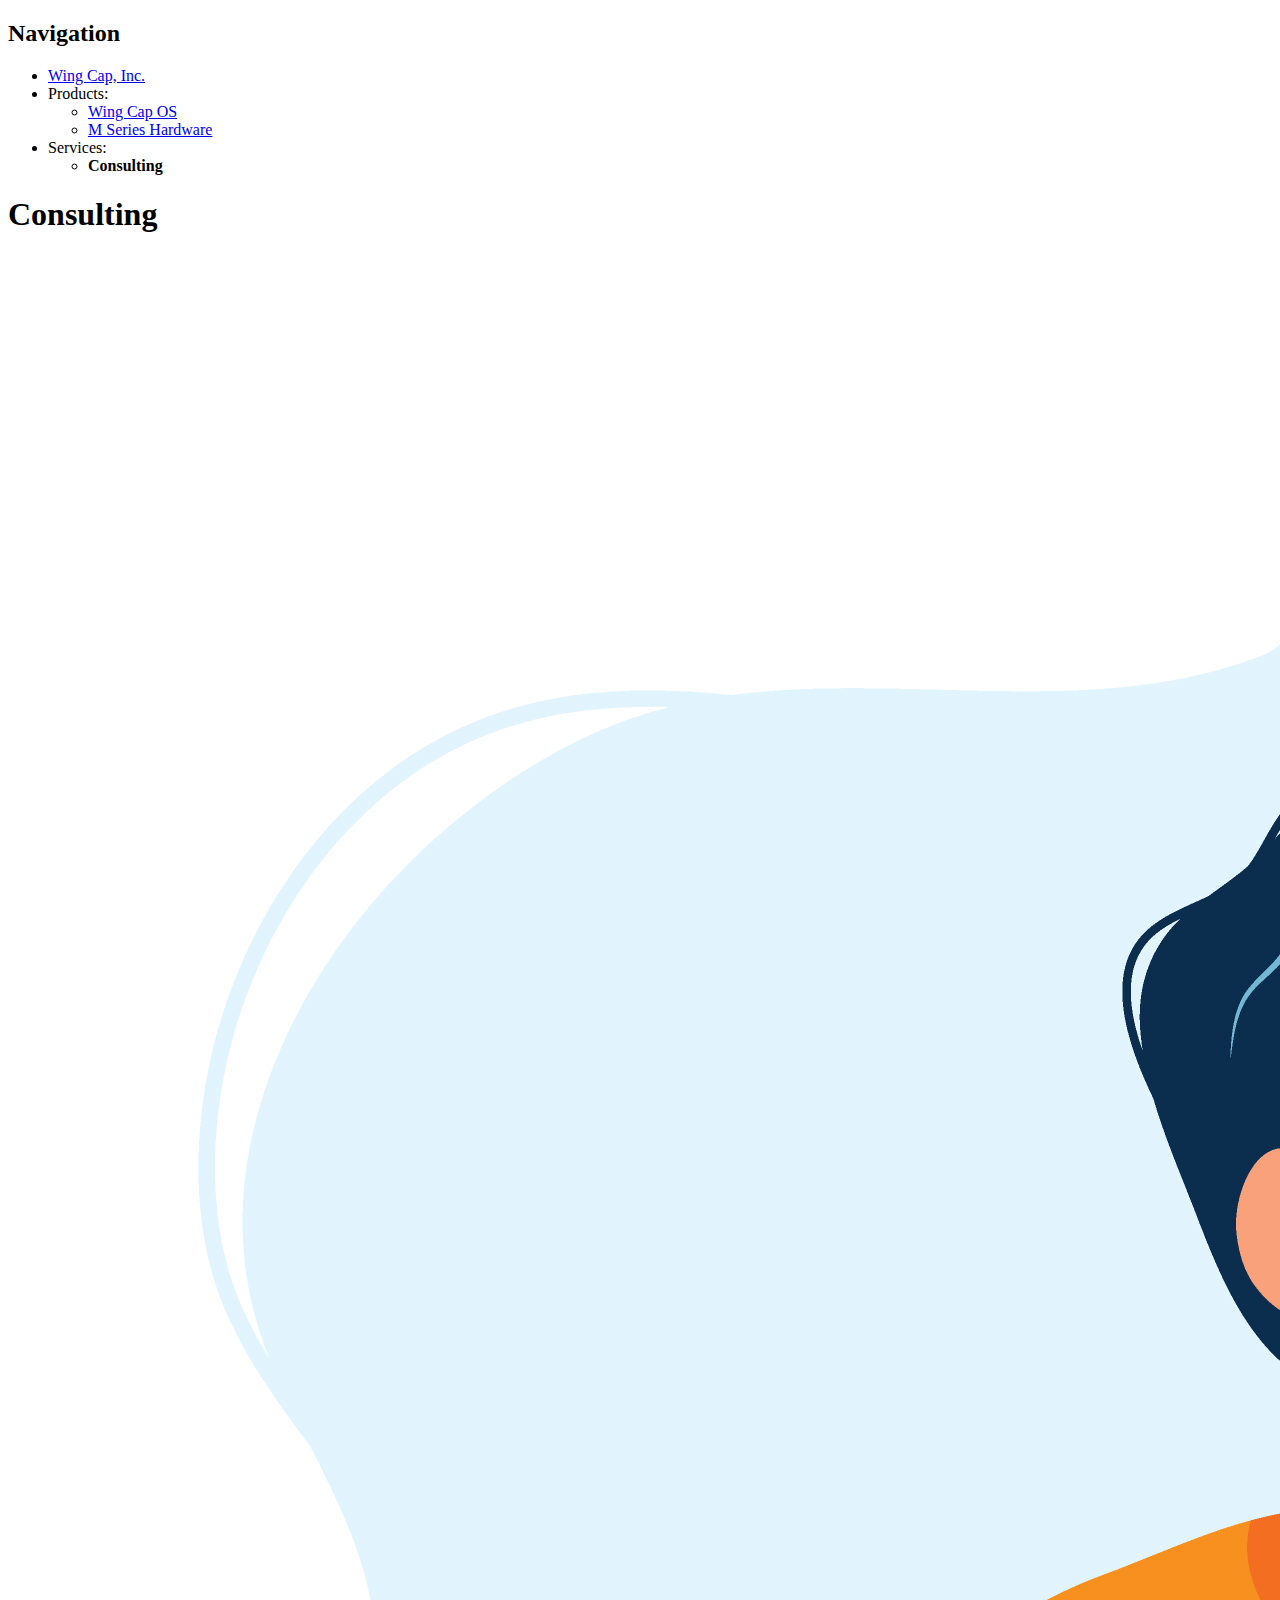
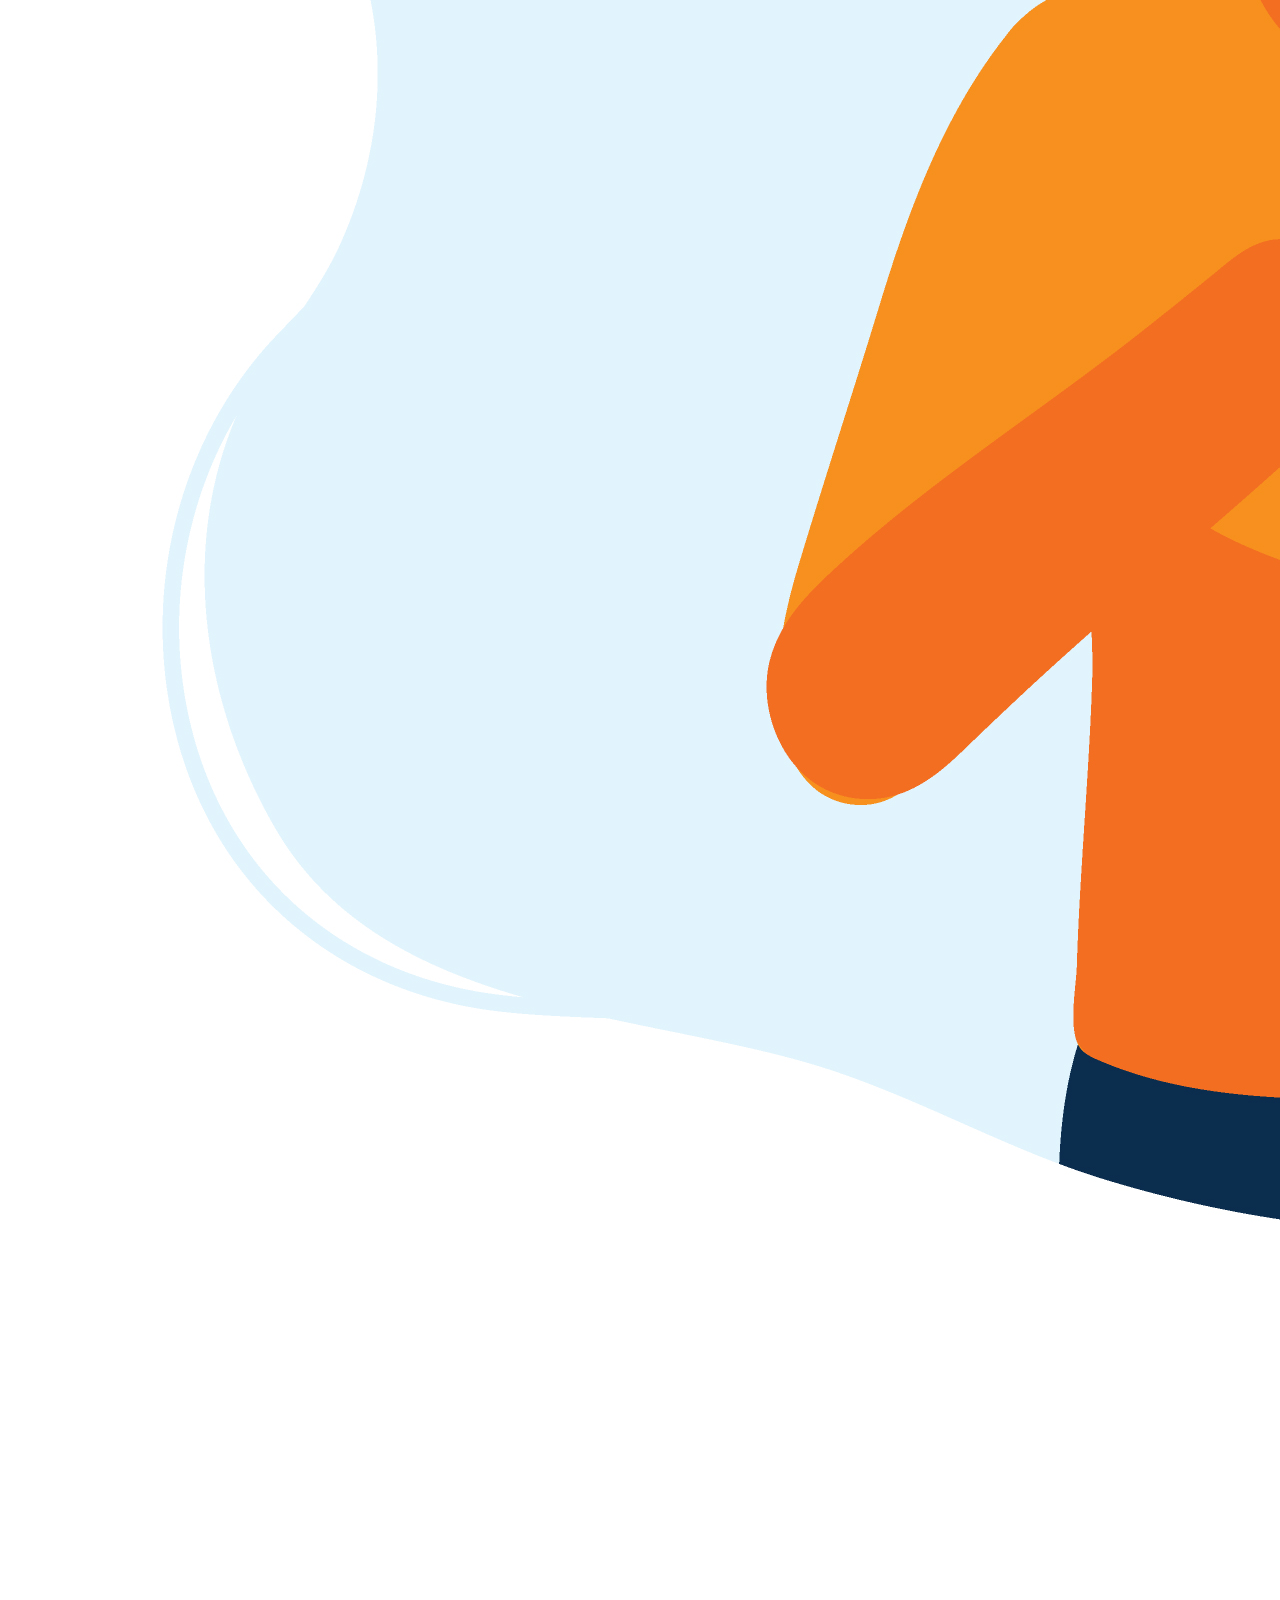
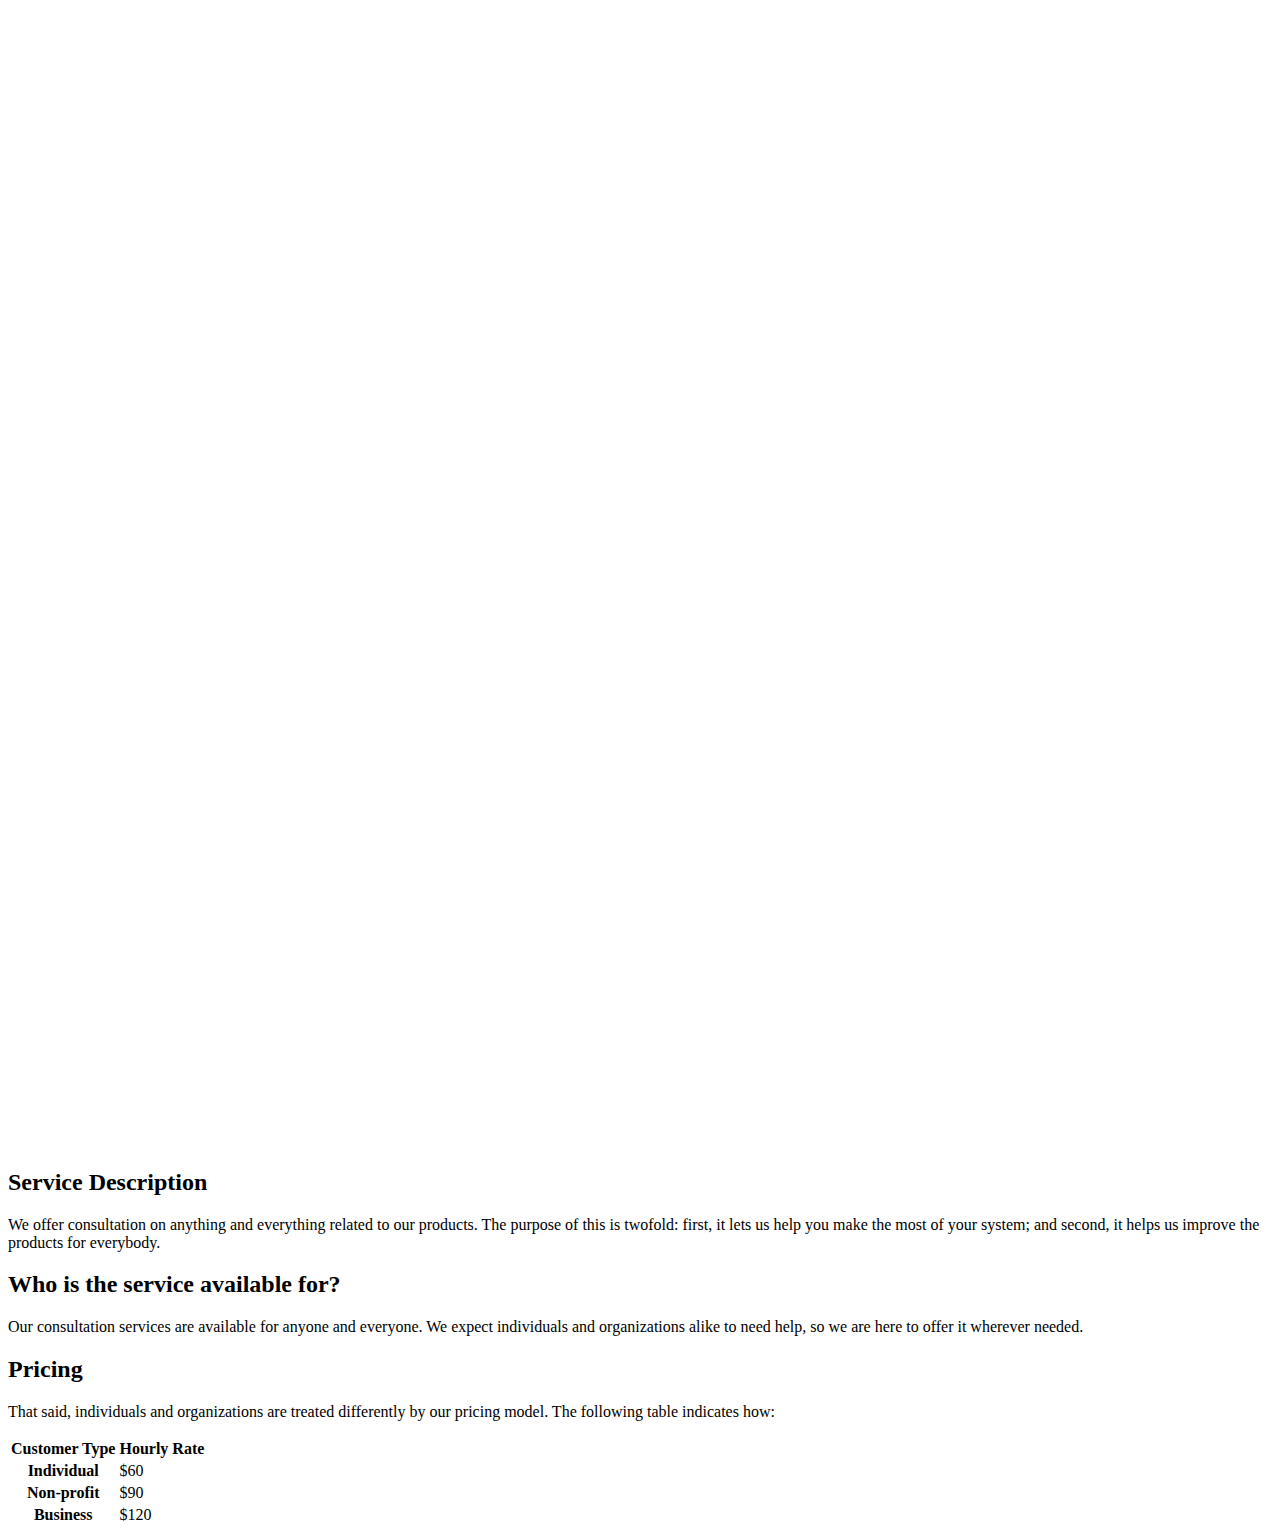
<file: Personal Website/html/hw03/services/consulting/index.html>
<!DOCTYPE html>
<html lang="en-US">
  <head>
    <meta charset="utf-8"/>
    <meta name="author" content="Gavin Wilson"/>
    <meta name="description" content="A page providing information about Wing Cap, Inc. consultation services"/>
    <title>Consulting</title>
  </head>
  <body>
    <h2>Navigation</h2>
    <ul>
      <li><a href="../../">Wing Cap, Inc.</a></li>
      <li>
        Products:
        <ul>
          <li><a href="../../products/wingcapos/">Wing Cap OS</a></li>
          <li><a href="../../products/mserieshw/">M Series Hardware</a></li>
        </ul>
      </li>
      <li>
        Services:
        <ul>
          <li><b>Consulting</b></li>
        </ul>
      </li>
    </ul>
    <h1>Consulting</h1>
    <img src="../../images/consulting.jpg" alt="An image of two people messaging each other over the phone"/>
    <h2>Service Description</h2>
    <p>
    We offer consultation on anything and everything related to our products. The purpose
    of this is twofold: first, it lets us help you make the most of your system; and
    second, it helps us improve the products for everybody.
    </p>
    <h2>Who is the service available for?</h2>
    <p>
    Our consultation services are available for anyone and everyone. We expect individuals
    and organizations alike to need help, so we are here to offer it wherever needed.
    </p>
    <h2>Pricing</h2>
    <p>
    That said, individuals and organizations are treated differently by our pricing model.
    The following table indicates how:
    </p>
    <table>
      <tr>
        <th>Customer Type</th>
        <th>Hourly Rate</th>
      </tr>
      <tr>
        <th>Individual</th>
        <td>$60</td>
      </tr>
      <tr>
        <th>Non-profit</th>
        <td>$90</td>
      </tr>
      <tr>
        <th>Business</th>
        <td>$120</td>
      </tr>
    </table>
  </body>
</html>
</file>
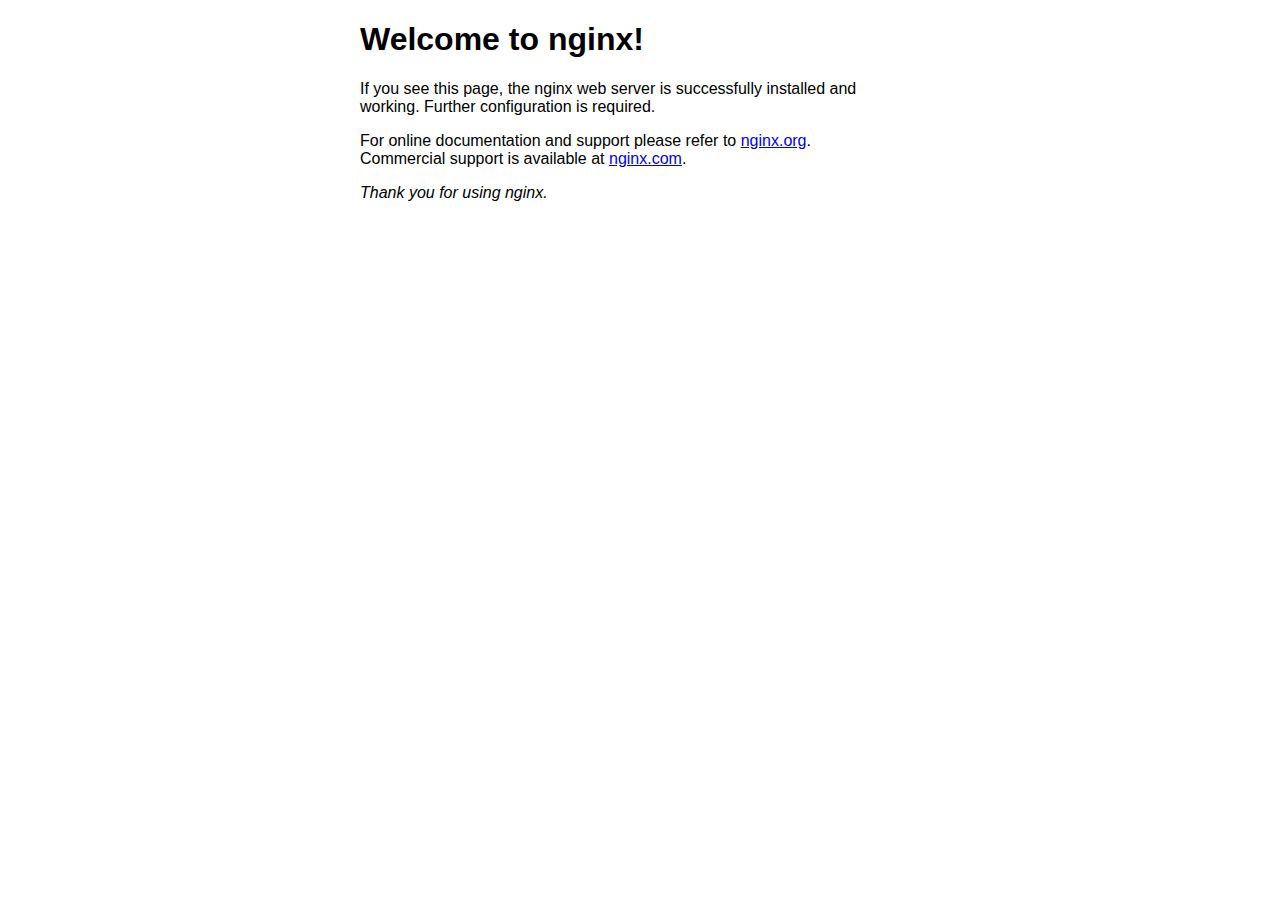
<file: Personal Website/html/index.nginx-debian.html>
<!DOCTYPE html>
<html>
<head>
<title>Welcome to nginx!</title>
<style>
html { color-scheme: light dark; }
body { width: 35em; margin: 0 auto;
font-family: Tahoma, Verdana, Arial, sans-serif; }
</style>
</head>
<body>
<h1>Welcome to nginx!</h1>
<p>If you see this page, the nginx web server is successfully installed and
working. Further configuration is required.</p>

<p>For online documentation and support please refer to
<a href="http://nginx.org/">nginx.org</a>.<br/>
Commercial support is available at
<a href="http://nginx.com/">nginx.com</a>.</p>

<p><em>Thank you for using nginx.</em></p>
</body>
</html>
</file>
<file: Personal Website/html/hw04/style.css>
/* General setup */

* {
  box-sizing: border-box;
}

body {
  margin: 0 auto;
  min-width: 1000px;
  max-width: 1400px;
}

/* Layout */

section {
  float: left;
  width: 50%;
}

aside {
  float: left;
  width: 30%;
}

nav {
  float: left;
  width: 20%;
}

footer {
  clear: both;
}

header, section, aside, nav, footer {
  padding: 20px;
}

/* header and footer */

header, footer {
  border-top: 5px solid #a66;
  border-bottom: 5px solid #a66;
}

/* WRITE YOUR CODE BELOW HERE */

/* fonts */

@font-face {
  font-family: "Liberation Serif";
  src: url(fonts/LiberationSerif-Regular.ttf);
  src:
    local("Liberation Serif"),
    local("LiberationSerif"),
    url(fonts/LiberationSerif-Regular.ttf) format("truetype");
}

@font-face {
  font-family: "Liberation Serif";
  src: url(fonts/LiberationSerif-Bold.ttf);
  src:
    local("Liberation Serif Bold"),
    local("LiberationSerif-Bold"),
    url(fonts/LiberationSerif-Bold.ttf) format("truetype");
  font-weight: bold;
}

@font-face {
  font-family: "Liberation Serif";
  src: url(fonts/LiberationSerif-Italic.ttf);
  src:
    local("Liberation Serif Italic"),
    local("LiberationSerif-Italic"),
    url(fonts/LiberationSerif-Italic.ttf) format("truetype");
  font-style: italic;
}

@font-face {
  font-family: "Liberation Serif";
  src: url(fonts/LiberationSerif-BoldItalic.ttf);
  src:
    local("Liberation Serif Bold Italic"),
    local("LiberationSerif-BoldItalic"),
    url(fonts/LiberationSerif-BoldItalic.ttf) format("truetype");
  font-style: italic;
  font-weight: bold;
}

@font-face {
  font-family: "Liberation Sans";
  src: url(fonts/LiberationSans-Regular.ttf);
  src:
    local("Liberation Sans"),
    local("LiberationSans"),
    url(fonts/LiberationSans-Regular.ttf) format("truetype");
}

@font-face {
  font-family: "Liberation Sans";
  src: url(fonts/LiberationSans-Bold.ttf);
  src:
    local("Liberation Sans Bold"),
    local("LiberationSans-Bold"),
    url(fonts/LiberationSans-Bold.ttf) format("truetype");
  font-weight: bold;
}

@font-face {
  font-family: "Liberation Sans";
  src: url(fonts/LiberationSans-Italic.ttf);
  src:
    local("Liberation Sans Italic"),
    local("LiberationSans-Italic"),
    url(fonts/LiberationSans-Italic.ttf) format("truetype");
  font-style: italic;
}

@font-face {
  font-family: "Liberation Sans";
  src: url(fonts/LiberationSans-BoldItalic.ttf);
  src:
    local("Liberation Sans Bold Italic"),
    local("LiberationSans-BoldItalic"),
    url(fonts/LiberationSans-BoldItalic.ttf) format("truetype");
  font-style: italic;
  font-weight: bold;
}

* {
  font-family: "Liberation Serif", "Times New Roman", Times, serif;
}

h1, h2, h3, h4, h5, h6 {
  font-family: "Liberation Sans", Helvetica, Arial, sans-serif;
  letter-spacing: 0.1em;
}

html {
  font-size:10px;
}

h1 {
  font-size: 6lh;
  text-align: center;
}

h2 {
  font-size: 5lh;
}

h3 {
  font-size: 4lh;
}

h4 {
  font-size: 3lh;
}

h5 {
  font-size: 2lh;
}

h6 {
  font-size: 1lh;
}

p, li {
  font-size: 1lh;
  line-height: 150%;
  letter-spacing: 0.05em;
  word-spacing: 0.1em;
}

section :is(h1, h2, h3, h4, h5, h6)+p {
  text-indent: 4em;
}

a {
  text-decoration: underline;
}

:link {
  color: #d53333;
}

:visited {
  color: #a66;
}

:focus, a:hover {
  text-decoration: none;
}

:focus {
  color: #1a7878;
  outline: none;
}

a:hover {
  color: red;
}

a:active {
  color: #f30;
  outline: 1px solid;
}

a:is([href^="https://"], [href^="http://"]) {
  padding-right: 1em;
  background-size: 0.75em;
  background-position: center right;
  background-image: url(external-link-52.png);
  background-repeat: no-repeat;
}

p {
  margin-top: 1.12em;
  margin-bottom 1.12em;
}

ul, ol {
  margin-top: 1.12em;
  margin-bottom: 1.12em;
}

ul {
  list-style-type: circle;
}

nav {
  border-left: 3px solid #a66;
}

nav li {
  font-size: 3lh;
  line-height: 200%;
}
</file>
